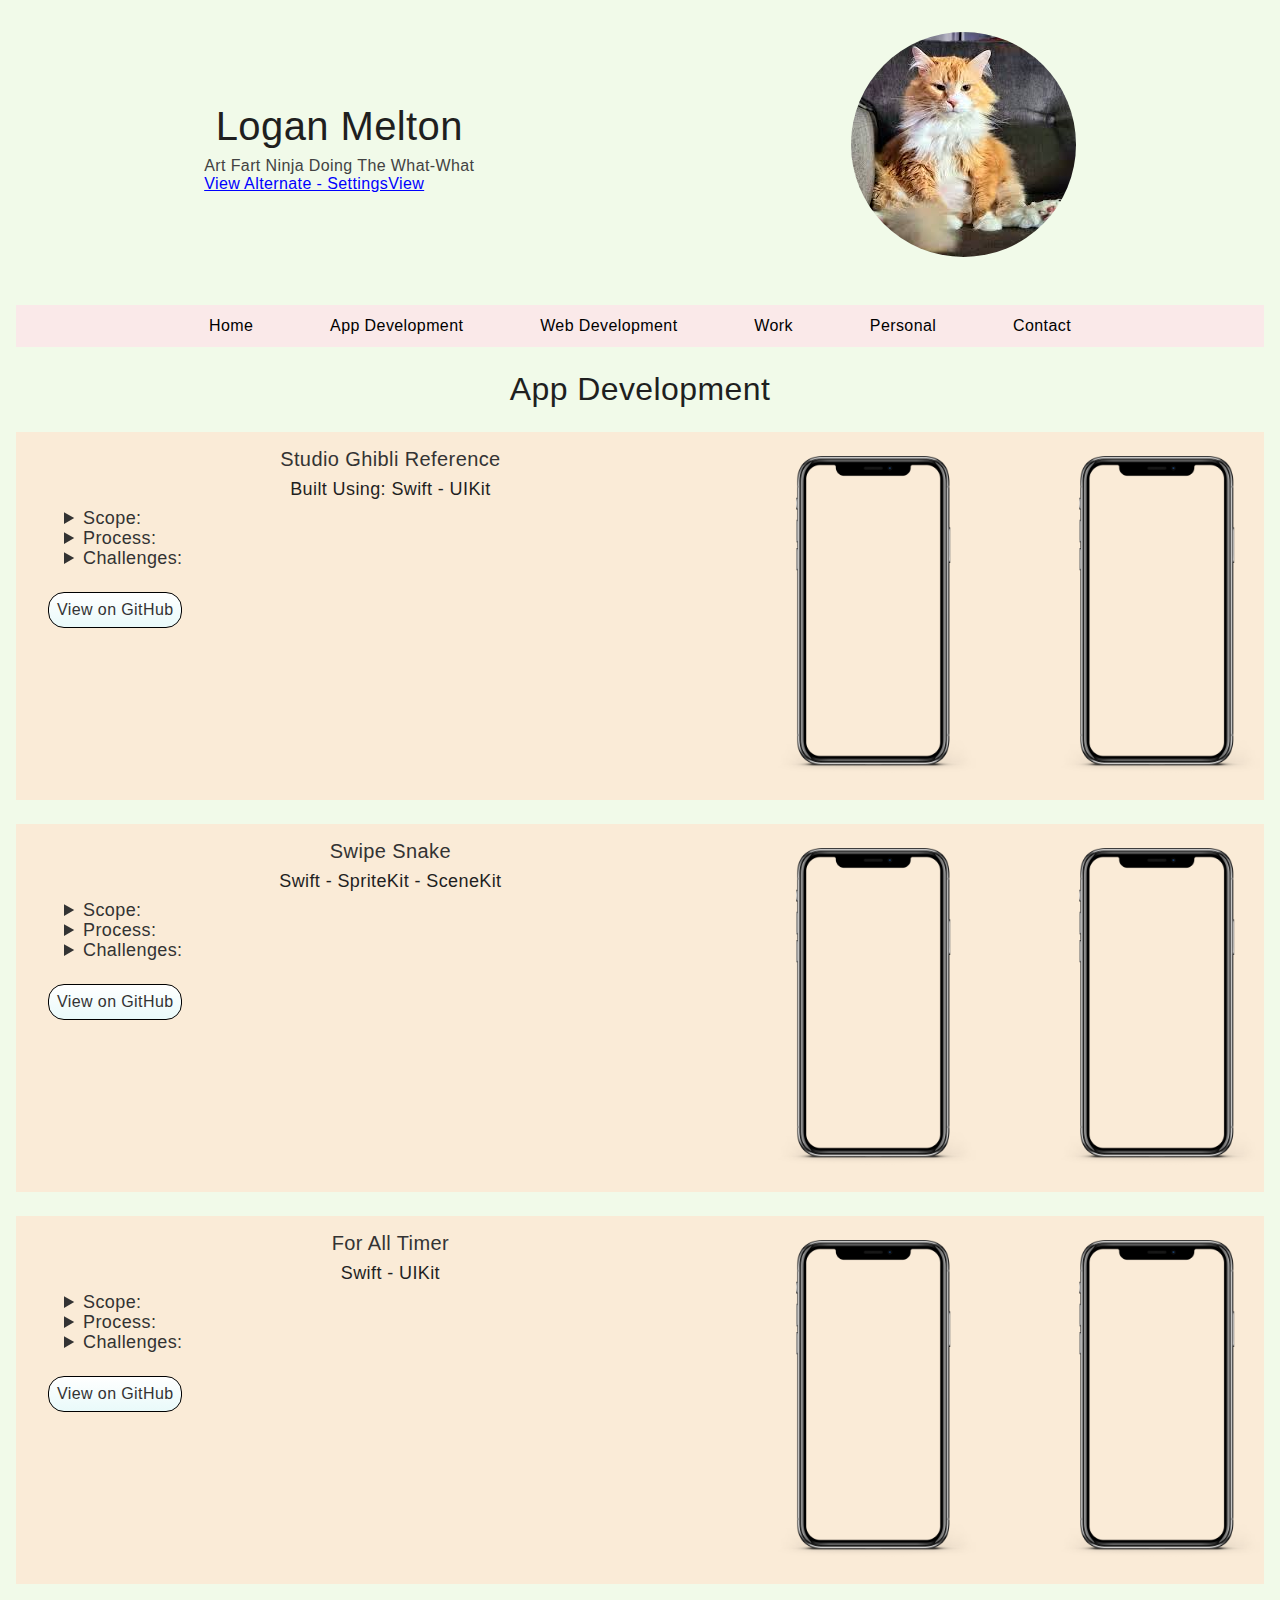
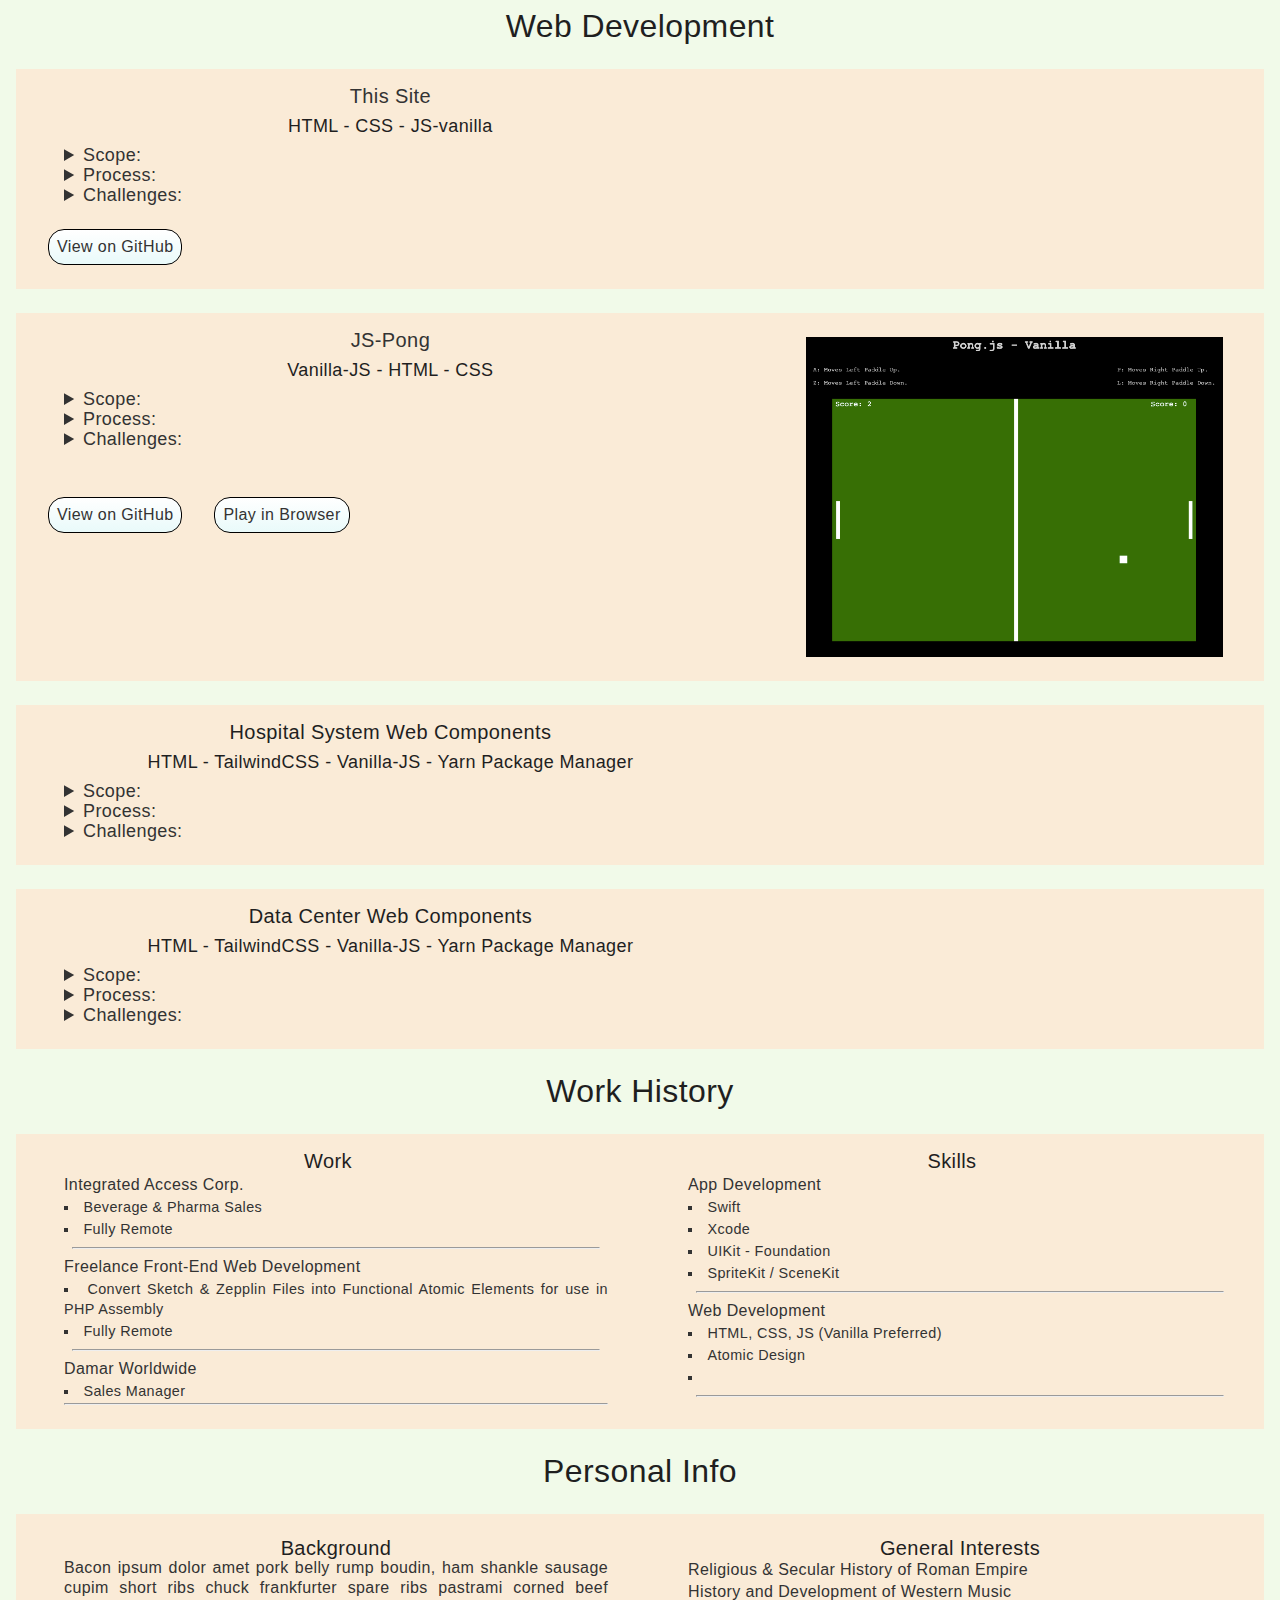
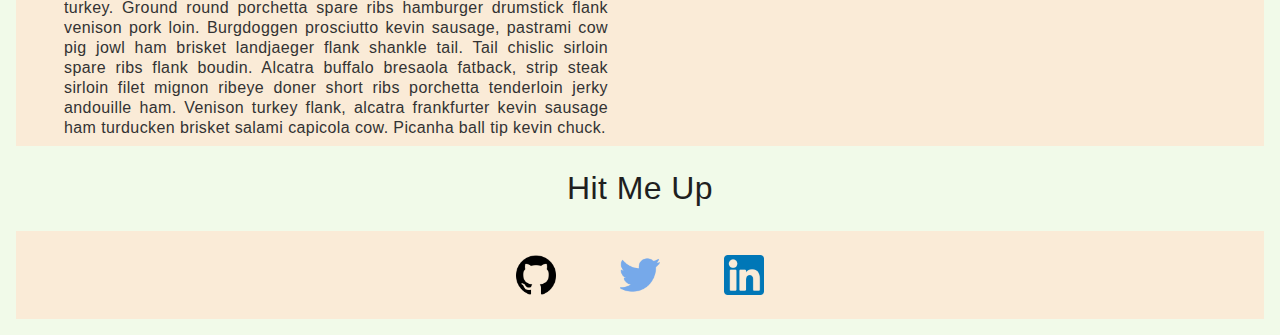
<file: index.html>
<html lang="en">

<head>
    <meta charset="UTF-8">
    <meta http-equiv="X-UA-Compatible" content="IE=edge">
    <meta name="viewport" content="width=device-width, initial-scale=1.0">
    <link rel="stylesheet" href="styles.css">
    <title>Logan</title>
</head>

<body>
    <header>
        <div class="hero">
            <div class="hero-text">
                <h1 class="page-title">Logan Melton</h1>
                <div class="page-subtitle">Art Fart Ninja Doing The What-What</div>
                <a href="index-settings.html">View Alternate - SettingsView</a>
            </div>
            <img src="pics/kitten6.jpg" alt="Picture of Logan" />
        </div>
        <nav class="top-nav">
            <ul>
                <li class="nav-item"><a href="#">Home</a></li>
                <li class="nav-item"><a href="#apps"> App Development</a></li>
                <li class="nav-item"><a href="#web">Web Development</a></li>
                <li class="nav-item"><a href="#work">Work</a></li>
                <li class="nav-item"><a href="#personal">Personal</a></a></li>
                
                <li class="nav-item"><a href="#contact">Contact</a></li>
            </ul>
        </nav>
    </header>

    <section>
        <h2 class="section-title" id="apps">App Development</h2>
        <div class="content-section">
            <article class="verbage">
                <h3 class="article-title">
                    <a href="https://github.com/meltonlogan615/ghibli-tableview">Studio Ghibli Reference</a>
                </h3>
                <h4 class="article-subtitle">Built Using: Swift - UIKit</h4>
                <div class="verbage-text">
                    <!-- Scope -->
                    <details>
                        <summary class="details-title">Scope:</summary>
                        <div class="details-text">
                            <ul class="content-list">
                                <li>UITableView vs UICollectionView</li>
                            </ul>
                        </div>
                    </details>
                    <!-- Process -->
                    <details>
                        <summary class="details-title">Process:</summary>
                        <div class="details-text">
                            <ul class="content-list">
                                <li>
                                    Refactored to use Generics rather than Specific DataTypes
                                </li>
                            </ul>
                        </div>
                    </details>
                    <!-- Challenges -->
                    <details>
                        <summary class="details-title">Challenges:</summary>
                    </details>
                </div>
                <a href="https://github.com/meltonlogan615/ghibli-tableview" target="blank_" class="code-link">View on
                    GitHub</a>
            </article>
            <article class="content-image">
                <img src="pics/iphone.png" alt="" class="app-image">
                <img src="pics/iphone.png" alt="" class="app-image">
            </article>
        </div>

        <div class="content-section">
            <article class="verbage">
                <h3 class="article-title">
                    <a href="https://github.com/meltonlogan615/ghibli-tableview">Swipe Snake</a>
                </h3>
                <h4 class="article-subtitle">Swift - SpriteKit - SceneKit</h4>
                <div class="verbage-text">
                    <!-- Scope -->
                    <details>
                        <summary class="details-title">Scope:</summary>
                        <div class="details-text">Blah, blah, blah</div>
                    </details>
                    <!-- Process -->
                    <details>
                        <summary class="details-title">Process:</summary>
                        <div class="details-text">Blah, blah, blah</div>
                    </details>
                    
                    <!-- Challenges -->
                    <details>
                        <summary class="details-title">Challenges:</summary>
                        <div class="details-text">Blah, blah, blah</div>
                    </details>
                    

                </div>
                <a href="https://github.com/meltonlogan615/ghibli-tableview" target="blank_" class="code-link">View on
                    GitHub</a>
            </article>
            <article class="content-image">
                <img src="pics/iphone.png" alt="" class="app-image">
                <img src="pics/iphone.png" alt="" class="app-image">
            </article>
        </div>
        
        <div class="content-section">
            <article class="verbage">
                <h3 class="article-title">
                    <a href="https://github.com/meltonlogan615/ForAllTimer">For All Timer</a>
                </h3>
                <h4 class="article-subtitle">Swift - UIKit</h4>
                <div class="verbage-text">
                    <!-- Scope -->
                    <details>
                        <summary class="details-title">Scope:</summary>
                        <div class="details-text">Blah, blah, blah</div>
                    </details>
                    <!-- Process -->
                    <details>
                        <summary class="details-title">Process:</summary>
                    </details>
                    <!-- Challenges -->
                    <details>
                        <summary class="details-title">Challenges:</summary>
                    </details>
                </div>
                
                <a href="https://github.com/meltonlogan615/ForAllTimer" target="blank_" class="code-link">View on
                    GitHub</a>
            </article>
            <article class="content-image">
                <img src="pics/iphone.png" alt="" class="app-image">
                <img src="pics/iphone.png" alt="" class="app-image">
            </article>
        </div>
</section>

<section>
    <h2 class="section-title" id="web">Web Development</h2>
        <div class="content-section">
            <article class="verbage">
                <h3 class="article-title">
                    <a href="https://github.com/meltonlogan615/PersonalSite">This Site</a>
                </h3>
                <h4 class="article-subtitle">HTML - CSS - JS-vanilla</h4>
                <div class="verbage-text">
                    <!-- Scope -->
                    <details>
                        <summary class="details-title">Scope:</summary>
                        <div class="details-text">Blah, blah, blah</div>
                    </details>
                    <!-- Process -->
                    <details>
                        <summary class="details-title">Process:</summary>
                    </details>
                    <!-- Challenges -->
                    <details>
                        <summary class="details-title">Challenges:</summary>
                    </details>
                </div>
                <a href="https://github.com/meltonlogan615/PersonalSite" target="blank_" class="code-link">View on
                    GitHub</a>
            </article>
            <!-- <article class="content-image">
                <img src="pics/iphone.png" alt="" class="app-image">
                <img src="pics/iphone.png" alt="" class="app-image">
            </article> -->
        </div>

        <div class="content-section">
            <article class="verbage">
                <h3 class="article-title">
                    <a href="https://github.com/meltonlogan615/Pong">JS-Pong</a>
                </h3>
                <h4 class="article-subtitle">Vanilla-JS - HTML - CSS</h4>
                <div class="verbage-text">
                    <!-- Scope -->
                    <details>
                        <summary class="details-title">Scope:</summary>
                        <div class="details-text">Blah, blah, blah</div>
                    </details>
                    <!-- Process -->
                    <details>
                        <summary class="details-title">Process:</summary>
                    </details>
                    <!-- Challenges -->
                    <details>
                        <summary class="details-title">Challenges:</summary>
                    </details>
                </div>
                <div class="content-section">
                    <a href="https://github.com/meltonlogan615/Pong" target="blank_" class="code-link">View on
                        GitHub</a>
                    <a href="https://meltonlogan615.github.io/Pong/" target="blank_" class="code-link">Play in
                        Browser</a>
                </div>

            </article>
            <article class="content-image">
                <a href="https://meltonlogan615.github.io/Pong/" target="blank_">
                    <img src="pics/pong.png" alt="" class="app-image">
                </a>
                
                
            </article>
        </div>

        <div class="content-section">
            <article class="content-article verbage">
                <h3 class="article-title">
                    Hospital System Web Components
                </h3>
                <h4 class="article-subtitle">HTML - TailwindCSS - Vanilla-JS - Yarn Package Manager</h4>
                <div class="verbage-text">
                    <!-- Scope -->
                    <details>
                        <summary class="details-title">Scope:</summary>
                        <div class="details-text">Blah, blah, blah</div>
                    </details>
                    <!-- Process -->
                    <details>
                        <summary class="details-title">Process:</summary>
                    </details>
                    <!-- Challenges -->
                    <details>
                        <summary class="details-title">Challenges:</summary>
                    </details>
                </div>
            </article>
            <!-- <article class="content-image">
                <img src="pics/iphone.png" alt="" class="app-image">
            </article> -->
        </div>

        <div class="content-section">
            <article class="content-article verbage">
                <h3 class="article-title">
                    Data Center Web Components
                </h3>
                <h4 class="article-subtitle">HTML - TailwindCSS - Vanilla-JS - Yarn Package Manager</h4>
                <div class="verbage-text">
                    <!-- Scope -->
                    <details>
                        <summary class="details-title">Scope:</summary>
                        <div class="details-text">Blah, blah, blah</div>
                    </details>
                    <!-- Process -->
                    <details>
                        <summary class="details-title">Process:</summary>
                    </details>
                    <!-- Challenges -->
                    <details>
                        <summary class="details-title">Challenges:</summary>
                    </details>
                </div>
            </article>
            <!-- <article class="content-image">
                <img src="pics/iphone.png" alt="" class="app-image">
            </article> -->
        </div>
    </section>

    <section id="work">
        <h2 class="section-title">Work History</h2>
        <div class="content-section">
            <article class="verbage">
                <h3 class="article-title">Work</h3>
                <div class="verbage-text">
                    <ul class="content-list">
                        <li>Integrated Access Corp.</li>
                        <ul class="work-details">
                            <li>Beverage & Pharma Sales</li>
                            <li>Fully Remote</li>
                        </ul>
                        <hr class="divider">
                        <li>Freelance Front-End Web Development</li>
                            <ul class="work-details">
                                <li>Convert Sketch & Zepplin Files into Functional Atomic Elements for use in PHP Assembly</li>
                                <li>Fully Remote</li>
                            </ul>
                        
                        <hr class="divider">
                        <li>Damar Worldwide</li>
                        <ul class="work-details">
                            <li>Sales Manager</li>
                        </ul>
                        <hr>
                        
                    </ul>
                </div>

            </article>
            <article class="verbage">
                <h3 class="article-title">Skills</h3>
                <div class="verbage-text">
                    <ul class="content-list">
                        <li>App Development</li>
                        <ul class="work-details">
                            <li>Swift</li>
                            <li>Xcode</li>
                            <li>UIKit - Foundation</li>
                            <li>SpriteKit / SceneKit</li>
                        </ul>
                        <hr class="divider">
                        <li>Web Development</li>
                            <ul class="work-details">
                                <li>HTML, CSS, JS (Vanilla Preferred)</li>
                                <li>Atomic Design</li>
                                <li></li>
                            </ul>
                        
                        <hr class="divider">
                        
                    </ul>
                </div>
            </article>
        </div>
    </section>

    <section id="personal">
        <h2 class="section-title" id="personal">Personal Info</h2>
        <article class="content-section">

            <div class="about-text">
                <h3 class="article-title">Background</h3>
                Bacon ipsum dolor amet pork belly rump boudin, ham shankle sausage cupim short ribs chuck frankfurter
                spare ribs pastrami corned beef turkey. Ground round porchetta spare ribs hamburger drumstick flank
                venison pork loin. Burgdoggen prosciutto kevin sausage, pastrami cow pig jowl ham brisket landjaeger
                flank shankle tail. Tail chislic sirloin spare ribs flank boudin. Alcatra buffalo bresaola fatback,
                strip steak sirloin filet mignon ribeye doner short ribs porchetta tenderloin jerky andouille ham.
                Venison turkey flank, alcatra frankfurter kevin sausage ham turducken brisket salami capicola cow.
                Picanha ball tip kevin chuck.
            </div>
            <div class="about-text">
                <h3 class="article-title">General Interests</h3>
                <ul class="content-list">
                    <li>Religious & Secular History of Roman Empire</li>
                    <li>History and Development of Western Music</li>
                </ul>
            </div>
        </article>
    </section>

    <h2 class="section-title">Hit Me Up</h2>
    <section class="content-section" id="contact">
        <div class="contact-links">
            <a href="">
                <img src="pics/github.png" alt="" class="social-icon">
            </a>
            <a href="">
                <img src="pics/008-twitter.png" alt="" class="social-icon">
            </a>
            <a href="">
                <img src="pics/027-linkedin.png" alt="" class="social-icon">
            </a>
        </div>
    </section>
</body>

</html>
</file>
<file: styles.css>
/**** GLOBAL STYLES */

:root {
    --main-purple: #7f32cd;
    --main-red: #cd3233;
    --main-green: #80cd32;
    --main-blue: #32cdcc;
    --accent-purple: #F1E9FA;
    --accent-red: #FAE9E9;
    --accent-green: #F1FAE9;
    --accent-blue: #E9FAFA;
    --headline-color: #1f1f1f;
    --text-color: #333;
    --subtitle-color: #424242;
}

* {
    margin: 0;
    padding: 0;
    text-decoration: none;
}

html {
    background-color: var(--accent-green);
    font-family: Verdana, Geneva, Tahoma, sans-serif;
    color: var(--text-color);
    font-weight: 300;
    margin: 1rem;
    letter-spacing: 00.025rem;
}

h1, h2, h3, h4 {
    font-weight: 400;
    color: var(--headline-color)
}

h1 {
    font-size: 2.5rem;
}

h2 {
    font-size: 2rem;
}

h3 {
    font-size: 1.25rem;
}

h4 {
    font-size: 1.125rem;
}

a {
    color: var(--text-color)
}

a:visited {
    color: var(--text-color);
}


/**** NAVIGATION STYLES ****/

.hero {
    display: flex;
}

.hero a {
    font-weight: 500;
    text-decoration: underline;
    color: blue;
}

.hero > img {
    border-radius: 50%;
    margin: 1rem auto;

}

.hero-text {
    display: block;
    justify-content: center;
    margin: auto;
}
.page-title {
    margin: 0.5rem auto;
    display: flex;
    justify-content: center;
}
.page-subtitle {
    text-align: center;
    color: var(--subtitle-color)
}

.page-title h1 {
    letter-spacing: 0.125rem;
}

/**** NAVIGATION STYLES ****/

.top-nav {
    background-color: var(--accent-red);
    display: flex;
    flex: auto;
    width: 100%;
    justify-content: center;
    margin-top: 2rem;
}

.top-nav .nav-item {
    border: none;
    display: inline;
    color: black;
    margin: 1rem;
    padding: 0.5rem;
}

.top-nav .nav-item a {
    display: inline-flex;
    padding: 0.75rem;
    color: black;
    text-decoration: none;
    justify-content: space-between;

}

.top-nav .nav-item:hover {
    border-bottom: 3px solid black;
    border-top: 3px solid black;
    color: black;
}

.project-details {
    display: none;
}

.has-hover-details > .project-details:hover {
    display: block;
}


/* NAVIGATION STYLES */

.section-title {
    text-align: center;
    margin-top: 1.5rem;
}


.about-text {
    margin: 0.5rem 0;
    padding: 0rem 2rem 0 3rem;
    text-align: justify;
    width: 50%;
    line-height: 1.25rem;
}
.content-section {
    background-color: antiquewhite;
    display: flex;
    width: 100%;
    margin-top: 1.5rem;
}

.verbage {
    display: block;
    width: 60%;   
}

.article-title {
    display: flex;
    font-weight: 400;
    justify-content: center;
    width: auto;
    margin: 1rem 1rem 0 1rem;
}
.article-subtitle {
    display: flex;
    font-weight: 400;
    justify-content: center;
    width: auto;
    margin: 0.5rem 0;
}

.verbage .verbage-text {
    margin-bottom: 1.5rem;
    padding: 0 2rem 0 3rem;
    text-align: justify;
    line-height: 1.25rem;
}

.details-title {
    font-size: 1.125rem;
    font-weight: 400;
}

.details-text {
    color: orangered;
    text-indent: 0.5rem;
}

.content-list li {
    list-style-type: none;
    margin: 0.125rem 0;
}

.work-details li {
    list-style-type: square;
    list-style-position: inside;
    font-size: 0.9rem;
}

/* LINK BUTTONS */
.code-link {
    display: flex;
    text-decoration: none;
    margin: 1.5rem 0 1.5rem 2rem;
    padding: 0.5rem;
    border-radius: 1rem;
    font-size: 1rem;
    font-weight: 400;
    color: var(--text-color);
    background: linear-gradient(#fff, var(--accent-blue));
    box-shadow: none;
    border: 1px solid black;
    width: fit-content;
}


.code-link:hover {
    color: white;
}

/**** IMAGES ****/
.content-image {
    display: flex;
    justify-content: center;
    align-content: center;
    margin: auto;
    width: 40%;
    /* padding: 1rem 0 1rem 0; */
}

.app-image {
    display: flex;
    margin: 1.5rem;
    padding: 0 0.75rem;
    height: 25vw;
    -webkit-box-sizing: border-box;
}

.divider {
    color: var(--accent-purple);
    margin: 0.5rem;
}

/**** CONTACT BUTTONS ****/
.contact-links {
    display: flex;
    margin: auto;
    margin: 1.5rem auto;
}

.social-icon {
    display: inline-flex;
    height: 2.5rem;
    width: 2.5rem;
    margin: auto;
    padding: 0 2rem;
}
</file>
